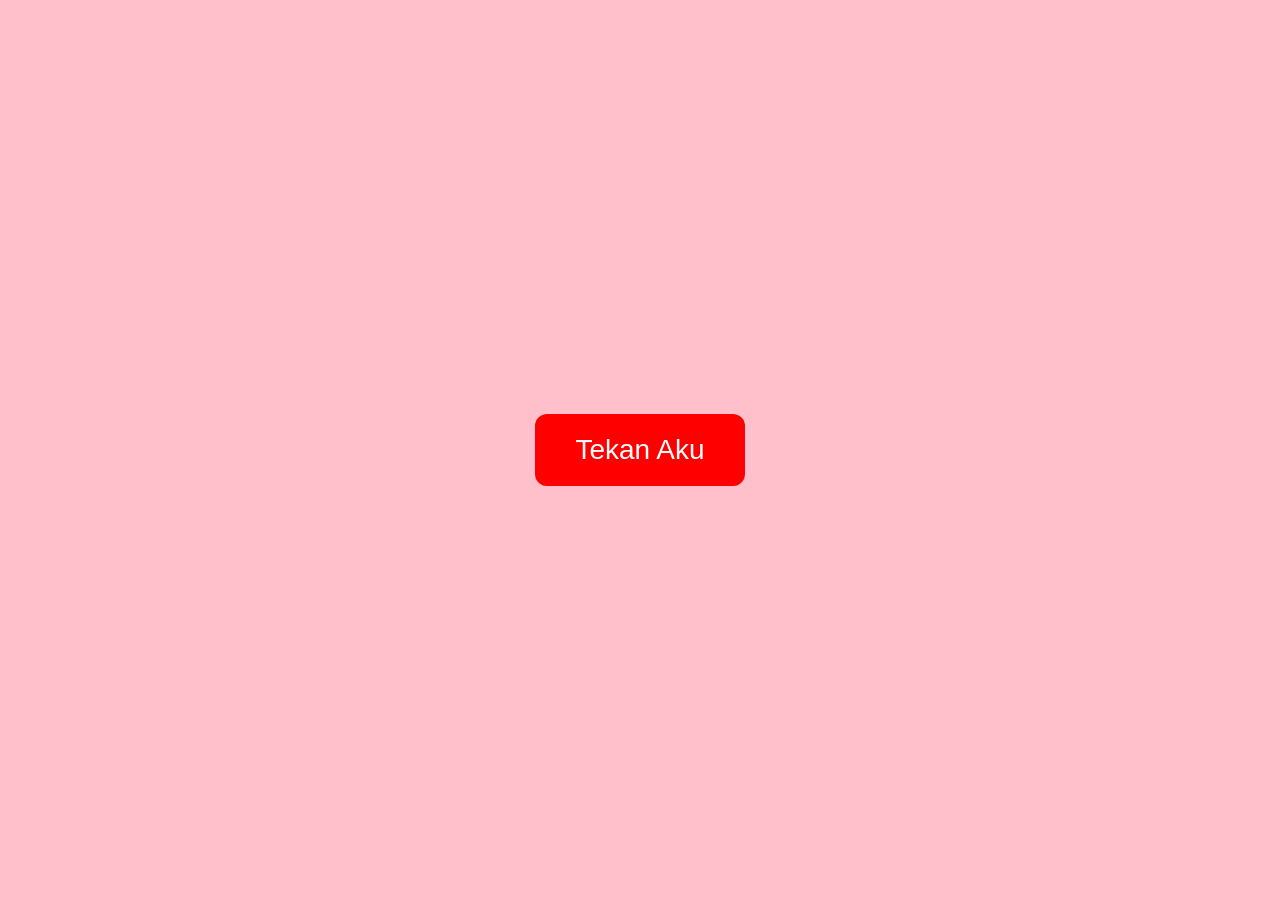
<file: index.html>
<!doctype html>
<html lang="id">
  <head>
    <meta charset="UTF-8" />
    <meta name="viewport" content="width=device-width, initial-scale=1.0" />
    <title>Secret</title>

    <style>
      body {
        height: 100vh;
        display: flex;
        justify-content: center;
        align-items: center;
        background: pink;
        font-family: Arial, sans-serif;
        margin: 0;
      }

      button {
        font-size: clamp(18px, 5vw, 28px);
        padding: clamp(12px, 4vw, 20px) clamp(20px, 6vw, 40px);
        border: none;
        border-radius: 12px;
        cursor: pointer;
        background: red;
        color: white;
        transition: 0.3s;
      }

      button:hover {
        background: darkred;
        transform: scale(1.05);
      }
    </style>
  </head>
  <body>
    <button onclick="surprise()">Tekan Aku</button>

    <script>
      function surprise() {
        const pages = ["bloom.html"];
        const randomPage = pages[Math.floor(Math.random() * pages.length)];
        window.location.href = randomPage;
      }
    </script>
  </body>
</html>
</file>
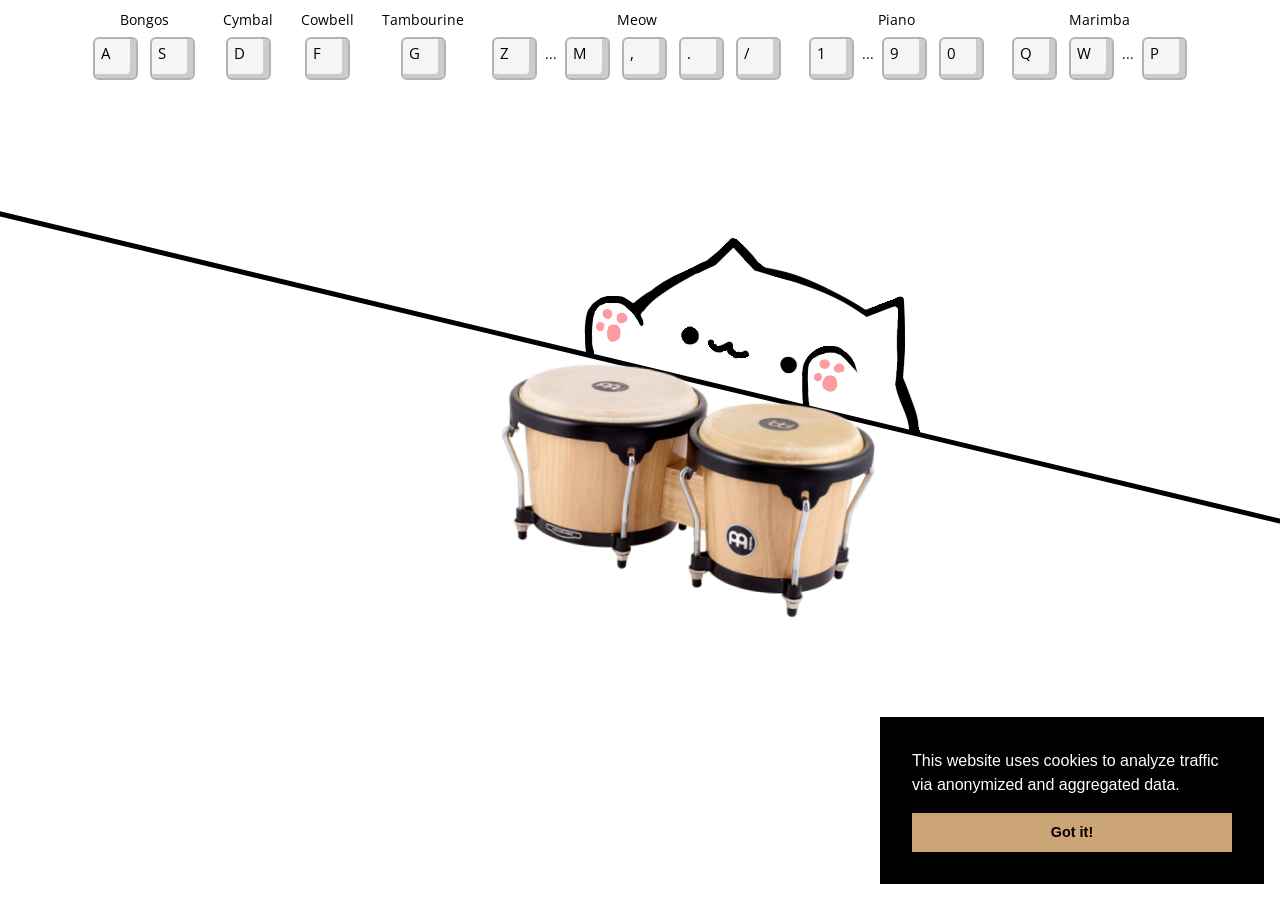
<file: bongo/index.html>
<!doctype html>
<html lang="en">
  <head>
    <meta charset="UTF-8" />
    <title>Bongo Cat</title>
    <link
      rel="apple-touch-icon"
      sizes="180x180"
      href="./meta/apple-touch-icon.png"
    />
    <link
      rel="icon"
      type="image/png"
      sizes="32x32"
      href="./meta/favicon-32x32.png"
    />
    <link
      rel="icon"
      type="image/png"
      sizes="16x16"
      href="./meta/favicon-16x16.png"
    />
    <link rel="mask-icon" href="./meta/safari-pinned-tab.svg" color="#581845" />
    <link rel="shortcut icon" href="./meta/favicon.ico" />
    <meta name="msapplication-TileColor" content="#ffc40d" />
    <meta name="msapplication-config" content="./meta/browserconfig.xml" />
    <meta name="theme-color" content="#ffffff" />
    <meta name="description" content="Hit the bongos like Bongo Cat!" />
    <meta name="twitter:card" content="summary" />
    <meta name="twitter:url" content="https://bongo.cat" />
    <meta name="twitter:title" content="Bongo Cat" />
    <meta name="twitter:description" content="Hit the bongos like Bongo Cat!" />
    <meta name="twitter:image" content="./images/thumbnail.png" />
    <meta name="twitter:image:alt" content="A cat hitting bongos" />
    <meta name="twitter:creator" content="Externalizable" />
    <meta property="og:title" content="Bongo Cat" />
    <meta property="og:type" content="website" />
    <meta property="og:image" content="./images/thumbnail.png" />
    <meta property="og:url" content="https://bongo.cat" />
    <meta
      name="viewport"
      content="width=device-width, user-scalable=no, initial-scale=1.0, maximum-scale=1.0, minimum-scale=1.0"
    />
    <link href="./fonts/Open_Sans.css" rel="stylesheet" />
    <link href="./style/style.css" rel="stylesheet" />
    <script src="./js/jquery.min.js"></script>
    <script src="./js/lowLag.js"></script>
    <script src="./js/sm2/js/soundmanager2-nodebug-jsmin.js"></script>
    <script src="./js/core.js"></script>
    <link
      rel="stylesheet"
      type="text/css"
      href="./style/cookieconsent.min.css"
    />
    <script src="./js/cookieconsent.min.js"></script>
    <script>
      window.addEventListener("load", function () {
        window.cookieconsent.initialise({
          palette: {
            popup: {
              background: "#000",
            },
            button: {
              background: "#cba477",
            },
          },
          showLink: false,
          content: {
            message: i18n_map["cookies"][preferredLang()],
          },
          position: "bottom-right",
        });
      });
    </script>
  </head>

  <body>
    <header>
      <div id="keys">
        <div>
          <span i18n="Bongos">Bongos</span>
          <span class="key">A</span>
          <span class="key">S</span>
        </div>
        <div>
          <span i18n="Cymbal">Cymbal</span>
          <span class="key">D</span>
        </div>
        <div>
          <span i18n="Cowbell">Cowbell</span>
          <span class="key">F</span>
        </div>
        <div>
          <span i18n="Tambourine">Tambourine</span>
          <span class="key">G</span>
        </div>
        <div>
          <span i18n="Meow">Meow</span>
          <span class="key">Z</span> ...
          <span class="key">M</span>
          <span class="key">,</span>
          <span class="key">.</span>
          <span class="key">/</span>
        </div>
        <div>
          <span i18n="Piano">Piano</span>
          <span class="key">1</span> ...
          <span class="key">9</span>
          <span class="key">0</span>
        </div>
        <div>
          <span i18n="Marimba">Marimba</span>
          <span class="key">Q</span>
          <span class="key">W</span> ...
          <span class="key">P</span>
        </div>
      </div>
    </header>
    <div id="container">
      <hr />
      <div class="cat">
        <div id="head"></div>
        <div id="mouth"></div>
        <div id="paw-left"></div>
        <div id="paw-right"></div>
      </div>
      <div class="instruments">
        <div id="bongo"></div>
        <div id="keyboard"></div>
        <div id="cymbal"></div>
        <div id="marimba"></div>
        <div id="tambourine"></div>
        <div id="cowbell"></div>
      </div>
    </div>
    <div id="touch">
      <div id="layers">
        <select id="select-instrument">
          <option value="layer-bongo" i18n="Bongos" selected>Bongos</option>
          <option value="layer-keyboard" i18n="Keyboard">Keyboard</option>
          <option value="layer-meow" i18n="Meow">Meow</option>
          <option value="layer-cymbal" i18n="Cymbal">Cymbal</option>
          <option value="layer-marimba" i18n="Marimba">Marimba</option>
          <option value="layer-tambourine" i18n="Tambourine">Tambourine</option>
          <option value="layer-cowbell" i18n="Cowbell">Cowbell</option>
        </select>
      </div>
      <div id="taps">
        <div class="tap" id="tap-left"><span i18n="LEFT">LEFT</span></div>
        <div class="tap" id="tap-right"><span i18n="RIGHT">RIGHT</span></div>
        <div id="tap-keys">
          <div>
            <div class="tap" id="tap-1"><span>1</span></div>
            <div class="tap" id="tap-2"><span>2</span></div>
            <div class="tap" id="tap-3"><span>3</span></div>
            <div class="tap" id="tap-4"><span>4</span></div>
            <div class="tap" id="tap-5"><span>5</span></div>
          </div>
          <div>
            <div class="tap" id="tap-6"><span>6</span></div>
            <div class="tap" id="tap-7"><span>7</span></div>
            <div class="tap" id="tap-8"><span>8</span></div>
            <div class="tap" id="tap-9"><span>9</span></div>
            <div class="tap" id="tap-0"><span>0</span></div>
          </div>
        </div>
      </div>
    </div>
  </body>
</html>
</file>
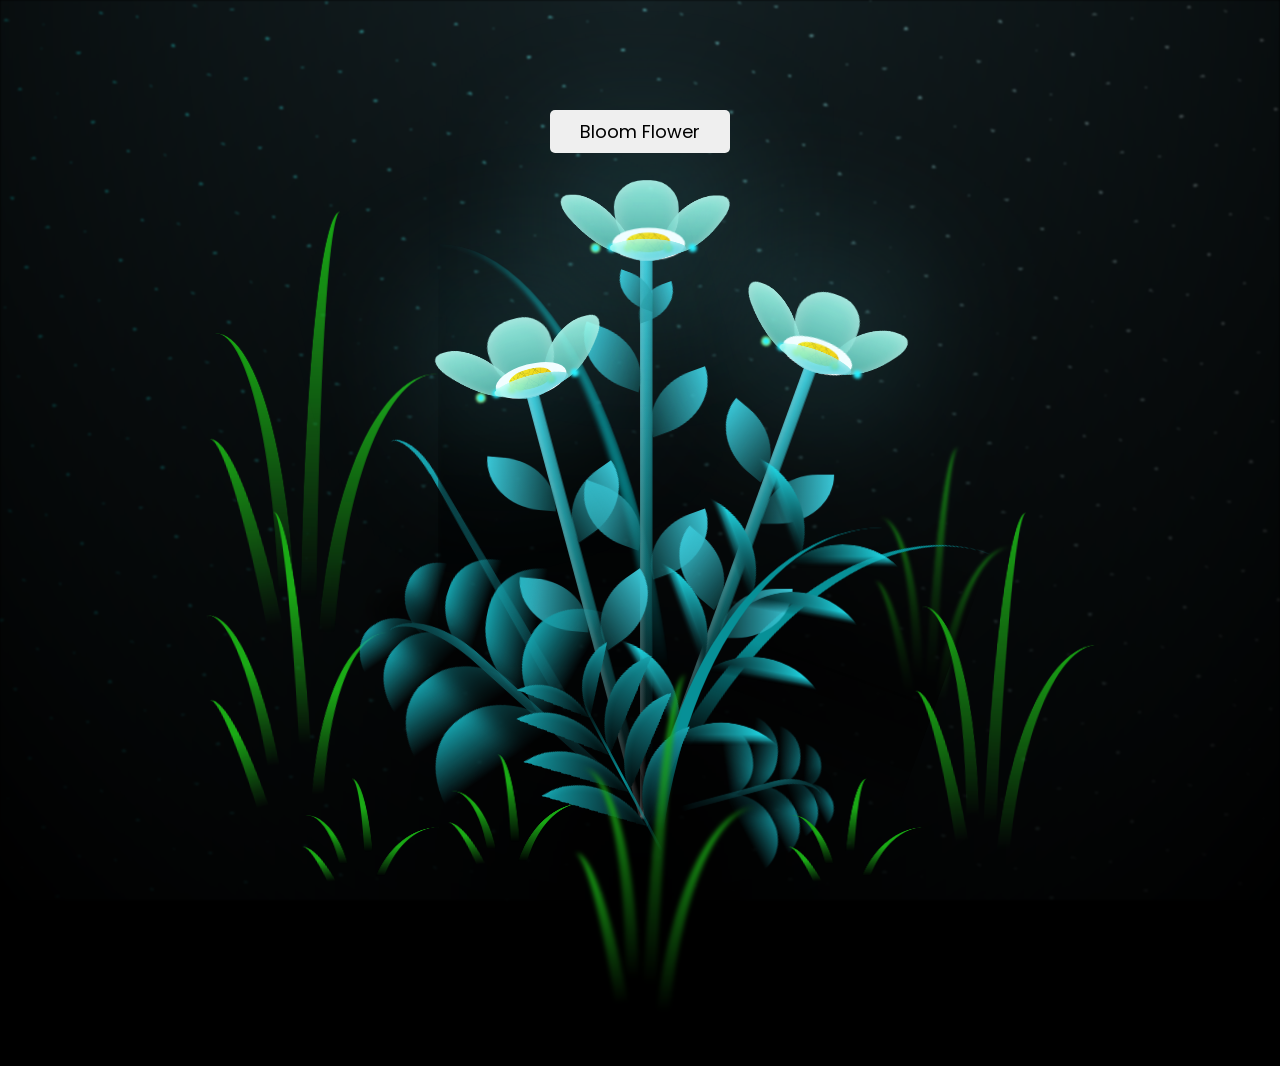
<file: bloom.html>
<!doctype html>
<html lang="en">
  <head>
    <meta charset="UTF-8" />
    <meta name="viewport" content="width=device-width, initial-scale=1.0" />
    <title>Animated Blooming Flower</title>

    <style>
      @import url("https://fonts.googleapis.com/css2?family=Poppins:wght@500&display=swap");

      *,
      *::after,
      *::before {
        padding: 0;
        margin: 0;
        box-sizing: border-box;
      }

      :root {
        --dark-color: #000;
      }

      body {
        display: flex;
        align-items: flex-end;
        justify-content: center;
        min-height: 100vh;
        background-color: var(--dark-color);
        overflow: hidden;
        perspective: 1000px;
      }

      .title {
        position: absolute;
        top: 30px;
        font-size: 45px;
        color: white;
        z-index: 999;
        font-family: "Poppins", sans-serif;
      }

      .reloadBtn {
        position: absolute;
        top: 110px;
        z-index: 999;
        padding: 8px 30px;
        font-size: 18px;
        font-family: "Poppins", sans-serif;
        border-radius: 5px;
        border: none;
        cursor: pointer;
      }

      .reloadBtn:hover {
        background-color: #eaeaea;
      }

      .night {
        position: fixed;
        left: 50%;
        top: 0;
        transform: translateX(-50%);
        width: 100%;
        height: 100%;
        filter: blur(0.1vmin);
        background-image:
          radial-gradient(ellipse at top, transparent 0%, var(--dark-color)),
          radial-gradient(
            ellipse at bottom,
            var(--dark-color),
            rgba(145, 233, 255, 0.2)
          ),
          repeating-linear-gradient(
            220deg,
            black 0px,
            black 19px,
            transparent 19px,
            transparent 22px
          ),
          repeating-linear-gradient(
            189deg,
            black 0px,
            black 19px,
            transparent 19px,
            transparent 22px
          ),
          repeating-linear-gradient(
            148deg,
            black 0px,
            black 19px,
            transparent 19px,
            transparent 22px
          ),
          linear-gradient(90deg, #00fffa, #f0f0f0);
      }

      .flowers {
        position: relative;
        transform: scale(0.9);
      }

      .flower {
        position: absolute;
        bottom: 10vmin;
        transform-origin: bottom center;
        z-index: 10;
        --fl-speed: 0.8s;
      }
      .flower--1 {
        animation: moving-flower-1 4s linear infinite;
      }
      .flower--1 .flower__line {
        height: 70vmin;
        animation-delay: 0.3s;
      }
      .flower--1 .flower__line__leaf--1 {
        animation: blooming-leaf-right var(--fl-speed) 1.6s backwards;
      }
      .flower--1 .flower__line__leaf--2 {
        animation: blooming-leaf-right var(--fl-speed) 1.4s backwards;
      }
      .flower--1 .flower__line__leaf--3 {
        animation: blooming-leaf-left var(--fl-speed) 1.2s backwards;
      }
      .flower--1 .flower__line__leaf--4 {
        animation: blooming-leaf-left var(--fl-speed) 1s backwards;
      }
      .flower--1 .flower__line__leaf--5 {
        animation: blooming-leaf-right var(--fl-speed) 1.8s backwards;
      }
      .flower--1 .flower__line__leaf--6 {
        animation: blooming-leaf-left var(--fl-speed) 2s backwards;
      }
      .flower--2 {
        left: 50%;
        transform: rotate(20deg);
        animation: moving-flower-2 4s linear infinite;
      }
      .flower--2 .flower__line {
        height: 60vmin;
        animation-delay: 0.6s;
      }
      .flower--2 .flower__line__leaf--1 {
        animation: blooming-leaf-right var(--fl-speed) 1.9s backwards;
      }
      .flower--2 .flower__line__leaf--2 {
        animation: blooming-leaf-right var(--fl-speed) 1.7s backwards;
      }
      .flower--2 .flower__line__leaf--3 {
        animation: blooming-leaf-left var(--fl-speed) 1.5s backwards;
      }
      .flower--2 .flower__line__leaf--4 {
        animation: blooming-leaf-left var(--fl-speed) 1.3s backwards;
      }
      .flower--3 {
        left: 50%;
        transform: rotate(-15deg);
        animation: moving-flower-3 4s linear infinite;
      }
      .flower--3 .flower__line {
        animation-delay: 0.9s;
      }
      .flower--3 .flower__line__leaf--1 {
        animation: blooming-leaf-right var(--fl-speed) 2.5s backwards;
      }
      .flower--3 .flower__line__leaf--2 {
        animation: blooming-leaf-right var(--fl-speed) 2.3s backwards;
      }
      .flower--3 .flower__line__leaf--3 {
        animation: blooming-leaf-left var(--fl-speed) 2.1s backwards;
      }
      .flower--3 .flower__line__leaf--4 {
        animation: blooming-leaf-left var(--fl-speed) 1.9s backwards;
      }
      .flower__leafs {
        position: relative;
        animation: blooming-flower 2s backwards;
      }
      .flower__leafs--1 {
        animation-delay: 1.1s;
      }
      .flower__leafs--2 {
        animation-delay: 1.4s;
      }
      .flower__leafs--3 {
        animation-delay: 1.7s;
      }
      .flower__leafs::after {
        content: "";
        position: absolute;
        left: 0;
        top: 0;
        transform: translate(-50%, -100%);
        width: 8vmin;
        height: 8vmin;
        background-color: #6bf0ff;
        filter: blur(10vmin);
      }
      .flower__leaf {
        position: absolute;
        bottom: 0;
        left: 50%;
        width: 8vmin;
        height: 11vmin;
        border-radius: 51% 49% 47% 53%/44% 45% 55% 69%;
        background-color: #a7ffee;
        background-image: linear-gradient(to top, #54b8aa, #a7ffee);
        transform-origin: bottom center;
        opacity: 0.9;
        box-shadow: inset 0 0 2vmin rgba(255, 255, 255, 0.5);
      }
      .flower__leaf--1 {
        transform: translate(-10%, 1%) rotateY(40deg) rotateX(-50deg);
      }
      .flower__leaf--2 {
        transform: translate(-50%, -4%) rotateX(40deg);
      }
      .flower__leaf--3 {
        transform: translate(-90%, 0%) rotateY(45deg) rotateX(50deg);
      }
      .flower__leaf--4 {
        width: 8vmin;
        height: 8vmin;
        transform-origin: bottom left;
        border-radius: 4vmin 10vmin 4vmin 4vmin;
        transform: translate(0%, 18%) rotateX(70deg) rotate(-43deg);
        background-image: linear-gradient(to top, #39c6d6, #a7ffee);
        z-index: 1;
        opacity: 0.8;
      }
      .flower__white-circle {
        position: absolute;
        left: -3.5vmin;
        top: -3vmin;
        width: 9vmin;
        height: 4vmin;
        border-radius: 50%;
        background-color: #fff;
      }
      .flower__white-circle::after {
        content: "";
        position: absolute;
        left: 50%;
        top: 45%;
        transform: translate(-50%, -50%);
        width: 60%;
        height: 60%;
        border-radius: inherit;
        background-image:
          repeating-linear-gradient(
            135deg,
            rgba(0, 0, 0, 0.03) 0px,
            rgba(0, 0, 0, 0.03) 1px,
            transparent 1px,
            transparent 12px
          ),
          repeating-linear-gradient(
            45deg,
            rgba(0, 0, 0, 0.03) 0px,
            rgba(0, 0, 0, 0.03) 1px,
            transparent 1px,
            transparent 12px
          ),
          repeating-linear-gradient(
            67.5deg,
            rgba(0, 0, 0, 0.03) 0px,
            rgba(0, 0, 0, 0.03) 1px,
            transparent 1px,
            transparent 12px
          ),
          repeating-linear-gradient(
            135deg,
            rgba(0, 0, 0, 0.03) 0px,
            rgba(0, 0, 0, 0.03) 1px,
            transparent 1px,
            transparent 12px
          ),
          repeating-linear-gradient(
            45deg,
            rgba(0, 0, 0, 0.03) 0px,
            rgba(0, 0, 0, 0.03) 1px,
            transparent 1px,
            transparent 12px
          ),
          repeating-linear-gradient(
            112.5deg,
            rgba(0, 0, 0, 0.03) 0px,
            rgba(0, 0, 0, 0.03) 1px,
            transparent 1px,
            transparent 12px
          ),
          repeating-linear-gradient(
            112.5deg,
            rgba(0, 0, 0, 0.03) 0px,
            rgba(0, 0, 0, 0.03) 1px,
            transparent 1px,
            transparent 12px
          ),
          repeating-linear-gradient(
            45deg,
            rgba(0, 0, 0, 0.03) 0px,
            rgba(0, 0, 0, 0.03) 1px,
            transparent 1px,
            transparent 12px
          ),
          repeating-linear-gradient(
            22.5deg,
            rgba(0, 0, 0, 0.03) 0px,
            rgba(0, 0, 0, 0.03) 1px,
            transparent 1px,
            transparent 12px
          ),
          repeating-linear-gradient(
            45deg,
            rgba(0, 0, 0, 0.03) 0px,
            rgba(0, 0, 0, 0.03) 1px,
            transparent 1px,
            transparent 12px
          ),
          repeating-linear-gradient(
            22.5deg,
            rgba(0, 0, 0, 0.03) 0px,
            rgba(0, 0, 0, 0.03) 1px,
            transparent 1px,
            transparent 12px
          ),
          repeating-linear-gradient(
            135deg,
            rgba(0, 0, 0, 0.03) 0px,
            rgba(0, 0, 0, 0.03) 1px,
            transparent 1px,
            transparent 12px
          ),
          repeating-linear-gradient(
            157.5deg,
            rgba(0, 0, 0, 0.03) 0px,
            rgba(0, 0, 0, 0.03) 1px,
            transparent 1px,
            transparent 12px
          ),
          repeating-linear-gradient(
            67.5deg,
            rgba(0, 0, 0, 0.03) 0px,
            rgba(0, 0, 0, 0.03) 1px,
            transparent 1px,
            transparent 12px
          ),
          repeating-linear-gradient(
            67.5deg,
            rgba(0, 0, 0, 0.03) 0px,
            rgba(0, 0, 0, 0.03) 1px,
            transparent 1px,
            transparent 12px
          ),
          linear-gradient(90deg, #ffeb12, #ffce00);
      }
      .flower__line {
        height: 55vmin;
        width: 1.5vmin;
        background-image:
          linear-gradient(
            to left,
            rgba(0, 0, 0, 0.2),
            transparent,
            rgba(255, 255, 255, 0.2)
          ),
          linear-gradient(to top, transparent 10%, #14757a, #39c6d6);
        box-shadow: inset 0 0 2px rgba(0, 0, 0, 0.5);
        animation: grow-flower-tree 4s backwards;
      }
      .flower__line__leaf {
        --w: 7vmin;
        --h: calc(var(--w) + 2vmin);
        position: absolute;
        top: 20%;
        left: 90%;
        width: var(--w);
        height: var(--h);
        border-top-right-radius: var(--h);
        border-bottom-left-radius: var(--h);
        background-image: linear-gradient(
          to top,
          rgba(20, 117, 122, 0.4),
          #39c6d6
        );
      }
      .flower__line__leaf--1 {
        transform: rotate(70deg) rotateY(30deg);
      }
      .flower__line__leaf--2 {
        top: 45%;
        transform: rotate(70deg) rotateY(30deg);
      }
      .flower__line__leaf--3,
      .flower__line__leaf--4,
      .flower__line__leaf--6 {
        border-top-right-radius: 0;
        border-bottom-left-radius: 0;
        border-top-left-radius: var(--h);
        border-bottom-right-radius: var(--h);
        left: -460%;
        top: 12%;
        transform: rotate(-70deg) rotateY(30deg);
      }
      .flower__line__leaf--4 {
        top: 40%;
      }
      .flower__line__leaf--5 {
        top: 0;
        transform-origin: left;
        transform: rotate(70deg) rotateY(30deg) scale(0.6);
      }
      .flower__line__leaf--6 {
        top: -2%;
        left: -450%;
        transform-origin: right;
        transform: rotate(-70deg) rotateY(30deg) scale(0.6);
      }
      .flower__light {
        position: absolute;
        bottom: 0vmin;
        width: 1vmin;
        height: 1vmin;
        background-color: #fffb00;
        border-radius: 50%;
        filter: blur(0.2vmin);
        animation: light-ans 4s linear infinite backwards;
      }
      .flower__light:nth-child(odd) {
        background-color: #23f0ff;
      }
      .flower__light--1 {
        left: -2vmin;
        animation-delay: 1s;
      }
      .flower__light--2 {
        left: 3vmin;
        animation-delay: 0.5s;
      }
      .flower__light--3 {
        left: -6vmin;
        animation-delay: 0.3s;
      }
      .flower__light--4 {
        left: 6vmin;
        animation-delay: 0.9s;
      }
      .flower__light--5 {
        left: -1vmin;
        animation-delay: 1.5s;
      }
      .flower__light--6 {
        left: -4vmin;
        animation-delay: 3s;
      }
      .flower__light--7 {
        left: 3vmin;
        animation-delay: 2s;
      }
      .flower__light--8 {
        left: -6vmin;
        animation-delay: 3.5s;
      }
      .flower__grass {
        --c: #159faa;
        --line-w: 1.5vmin;
        position: absolute;
        bottom: 12vmin;
        left: -7vmin;
        display: flex;
        flex-direction: column;
        align-items: flex-end;
        z-index: 20;
        transform-origin: bottom center;
        transform: rotate(-48deg) rotateY(40deg);
      }
      .flower__grass--1 {
        animation: moving-grass 2s linear infinite;
      }
      .flower__grass--2 {
        left: 2vmin;
        bottom: 10vmin;
        transform: scale(0.5) rotate(75deg) rotateX(10deg) rotateY(-200deg);
        opacity: 0.8;
        z-index: 0;
        animation: moving-grass--2 1.5s linear infinite;
      }
      .flower__grass--top {
        width: 7vmin;
        height: 10vmin;
        border-top-right-radius: 100%;
        border-right: var(--line-w) solid var(--c);
        transform-origin: bottom center;
        transform: rotate(-2deg);
      }
      .flower__grass--bottom {
        margin-top: -2px;
        width: var(--line-w);
        height: 25vmin;
        background-image: linear-gradient(to top, transparent, var(--c));
      }
      .flower__grass__leaf {
        --size: 10vmin;
        position: absolute;
        width: calc(var(--size) * 2.1);
        height: var(--size);
        border-top-left-radius: var(--size);
        border-top-right-radius: var(--size);
        background-image: linear-gradient(
          to top,
          transparent,
          transparent 30%,
          var(--c)
        );
        z-index: 100;
      }
      .flower__grass__leaf--1 {
        top: -6%;
        left: 30%;
        --size: 6vmin;
        transform: rotate(-20deg);
        animation: growing-grass-ans--1 2s 2.6s backwards;
      }
      @keyframes growing-grass-ans--1 {
        0% {
          transform-origin: bottom left;
          transform: rotate(-20deg) scale(0);
        }
      }
      .flower__grass__leaf--2 {
        top: -5%;
        left: -110%;
        --size: 6vmin;
        transform: rotate(10deg);
        animation: growing-grass-ans--2 2s 2.4s linear backwards;
      }
      @keyframes growing-grass-ans--2 {
        0% {
          transform-origin: bottom right;
          transform: rotate(10deg) scale(0);
        }
      }
      .flower__grass__leaf--3 {
        top: 5%;
        left: 60%;
        --size: 8vmin;
        transform: rotate(-18deg) rotateX(-20deg);
        animation: growing-grass-ans--3 2s 2.2s linear backwards;
      }
      @keyframes growing-grass-ans--3 {
        0% {
          transform-origin: bottom left;
          transform: rotate(-18deg) rotateX(-20deg) scale(0);
        }
      }
      .flower__grass__leaf--4 {
        top: 6%;
        left: -135%;
        --size: 8vmin;
        transform: rotate(2deg);
        animation: growing-grass-ans--4 2s 2s linear backwards;
      }
      @keyframes growing-grass-ans--4 {
        0% {
          transform-origin: bottom right;
          transform: rotate(2deg) scale(0);
        }
      }
      .flower__grass__leaf--5 {
        top: 20%;
        left: 60%;
        --size: 10vmin;
        transform: rotate(-24deg) rotateX(-20deg);
        animation: growing-grass-ans--5 2s 1.8s linear backwards;
      }
      @keyframes growing-grass-ans--5 {
        0% {
          transform-origin: bottom left;
          transform: rotate(-24deg) rotateX(-20deg) scale(0);
        }
      }
      .flower__grass__leaf--6 {
        top: 22%;
        left: -180%;
        --size: 10vmin;
        transform: rotate(10deg);
        animation: growing-grass-ans--6 2s 1.6s linear backwards;
      }
      @keyframes growing-grass-ans--6 {
        0% {
          transform-origin: bottom right;
          transform: rotate(10deg) scale(0);
        }
      }
      .flower__grass__leaf--7 {
        top: 39%;
        left: 70%;
        --size: 10vmin;
        transform: rotate(-10deg);
        animation: growing-grass-ans--7 2s 1.4s linear backwards;
      }
      @keyframes growing-grass-ans--7 {
        0% {
          transform-origin: bottom left;
          transform: rotate(-10deg) scale(0);
        }
      }
      .flower__grass__leaf--8 {
        top: 40%;
        left: -215%;
        --size: 11vmin;
        transform: rotate(10deg);
        animation: growing-grass-ans--8 2s 1.2s linear backwards;
      }
      @keyframes growing-grass-ans--8 {
        0% {
          transform-origin: bottom right;
          transform: rotate(10deg) scale(0);
        }
      }
      .flower__grass__overlay {
        position: absolute;
        top: -10%;
        right: 0%;
        width: 100%;
        height: 100%;
        background-color: rgba(0, 0, 0, 0.6);
        filter: blur(1.5vmin);
        z-index: 100;
      }
      .flower__g-long {
        --w: 2vmin;
        --h: 6vmin;
        --c: #159faa;
        position: absolute;
        bottom: 10vmin;
        left: -3vmin;
        transform-origin: bottom center;
        transform: rotate(-30deg) rotateY(-20deg);
        display: flex;
        flex-direction: column;
        align-items: flex-end;
        animation: flower-g-long-ans 3s linear infinite;
      }
      @keyframes flower-g-long-ans {
        0%,
        100% {
          transform: rotate(-30deg) rotateY(-20deg);
        }
        50% {
          transform: rotate(-32deg) rotateY(-20deg);
        }
      }
      .flower__g-long__top {
        top: calc(var(--h) * -1);
        width: calc(var(--w) + 1vmin);
        height: var(--h);
        border-top-right-radius: 100%;
        border-right: 0.7vmin solid var(--c);
        transform: translate(-0.7vmin, 1vmin);
      }
      .flower__g-long__bottom {
        width: var(--w);
        height: 50vmin;
        transform-origin: bottom center;
        background-image: linear-gradient(to top, transparent 30%, var(--c));
        box-shadow: inset 0 0 2px rgba(0, 0, 0, 0.5);
        clip-path: polygon(35% 0, 65% 1%, 100% 100%, 0% 100%);
      }
      .flower__g-right {
        position: absolute;
        bottom: 6vmin;
        left: -2vmin;
        transform-origin: bottom left;
        transform: rotate(20deg);
      }
      .flower__g-right .leaf {
        width: 30vmin;
        height: 50vmin;
        border-top-left-radius: 100%;
        border-left: 2vmin solid #079097;
        background-image: linear-gradient(
          to bottom,
          transparent,
          var(--dark-color) 60%
        );
        -webkit-mask-image: linear-gradient(
          to top,
          transparent 30%,
          #079097 60%
        );
      }
      .flower__g-right--1 {
        animation: flower-g-right-ans 2.5s linear infinite;
      }
      .flower__g-right--2 {
        left: 5vmin;
        transform: rotateY(-180deg);
        animation: flower-g-right-ans--2 3s linear infinite;
      }
      .flower__g-right--2 .leaf {
        height: 75vmin;
        filter: blur(0.3vmin);
        opacity: 0.8;
      }
      @keyframes flower-g-right-ans {
        0%,
        100% {
          transform: rotate(20deg);
        }
        50% {
          transform: rotate(24deg) rotateX(-20deg);
        }
      }
      @keyframes flower-g-right-ans--2 {
        0%,
        100% {
          transform: rotateY(-180deg) rotate(0deg) rotateX(-20deg);
        }
        50% {
          transform: rotateY(-180deg) rotate(6deg) rotateX(-20deg);
        }
      }
      .flower__g-front {
        position: absolute;
        bottom: 6vmin;
        left: 2.5vmin;
        z-index: 100;
        transform-origin: bottom center;
        transform: rotate(-28deg) rotateY(30deg) scale(1.04);
        animation: flower__g-front-ans 2s linear infinite;
      }
      @keyframes flower__g-front-ans {
        0%,
        100% {
          transform: rotate(-28deg) rotateY(30deg) scale(1.04);
        }
        50% {
          transform: rotate(-35deg) rotateY(40deg) scale(1.04);
        }
      }
      .flower__g-front__line {
        width: 0.3vmin;
        height: 20vmin;
        background-image: linear-gradient(
          to top,
          transparent,
          #079097,
          transparent 100%
        );
        position: relative;
      }
      .flower__g-front__leaf-wrapper {
        position: absolute;
        top: 0;
        left: 0;
        transform-origin: bottom left;
        transform: rotate(10deg);
      }
      .flower__g-front__leaf-wrapper:nth-child(even) {
        left: 0vmin;
        transform: rotateY(-180deg) rotate(5deg);
        animation: flower__g-front__leaf-left-ans 1s ease-in backwards;
      }
      .flower__g-front__leaf-wrapper:nth-child(odd) {
        animation: flower__g-front__leaf-ans 1s ease-in backwards;
      }
      .flower__g-front__leaf-wrapper--1 {
        top: -8vmin;
        transform: scale(0.7);
        animation: flower__g-front__leaf-ans 1s 5.5s ease-in backwards !important;
      }
      .flower__g-front__leaf-wrapper--2 {
        top: -8vmin;
        transform: rotateY(-180deg) scale(0.7) !important;
        animation: flower__g-front__leaf-left-ans-2 1s 4.6s ease-in backwards !important;
      }
      .flower__g-front__leaf-wrapper--3 {
        top: -3vmin;
        animation: flower__g-front__leaf-ans 1s 4.6s ease-in backwards;
      }
      .flower__g-front__leaf-wrapper--4 {
        top: -3vmin;
        transform: rotateY(-180deg) scale(0.9) !important;
        animation: flower__g-front__leaf-left-ans-2 1s 4.6s ease-in backwards !important;
      }
      @keyframes flower__g-front__leaf-left-ans-2 {
        0% {
          transform: rotateY(-180deg) scale(0);
        }
      }
      .flower__g-front__leaf-wrapper--5,
      .flower__g-front__leaf-wrapper--6 {
        top: 2vmin;
      }
      .flower__g-front__leaf-wrapper--7,
      .flower__g-front__leaf-wrapper--8 {
        top: 6.5vmin;
      }
      .flower__g-front__leaf-wrapper--2 {
        animation-delay: 5.2s !important;
      }
      .flower__g-front__leaf-wrapper--3 {
        animation-delay: 4.9s !important;
      }
      .flower__g-front__leaf-wrapper--5 {
        animation-delay: 4.3s !important;
      }
      .flower__g-front__leaf-wrapper--6 {
        animation-delay: 4.1s !important;
      }
      .flower__g-front__leaf-wrapper--7 {
        animation-delay: 3.8s !important;
      }
      .flower__g-front__leaf-wrapper--8 {
        animation-delay: 3.5s !important;
      }
      @keyframes flower__g-front__leaf-ans {
        0% {
          transform: rotate(10deg) scale(0);
        }
      }
      @keyframes flower__g-front__leaf-left-ans {
        0% {
          transform: rotateY(-180deg) rotate(5deg) scale(0);
        }
      }
      .flower__g-front__leaf {
        width: 10vmin;
        height: 10vmin;
        border-radius: 100% 0% 0% 100%/100% 100% 0% 0%;
        box-shadow: inset 0 2px 1vmin rgba(44, 238, 252, 0.2);
        background-image:
          linear-gradient(to bottom left, transparent, var(--dark-color)),
          linear-gradient(
            to bottom right,
            #159faa 50%,
            transparent 50%,
            transparent
          );
        -webkit-mask-image: linear-gradient(
          to bottom right,
          #159faa 50%,
          transparent 50%,
          transparent
        );
        mask-image: linear-gradient(
          to bottom right,
          #159faa 50%,
          transparent 50%,
          transparent
        );
      }
      .flower__g-fr {
        position: absolute;
        bottom: -4vmin;
        left: vmin;
        transform-origin: bottom left;
        z-index: 10;
        animation: flower__g-fr-ans 2s linear infinite;
      }
      @keyframes flower__g-fr-ans {
        0%,
        100% {
          transform: rotate(2deg);
        }
        50% {
          transform: rotate(4deg);
        }
      }
      .flower__g-fr .leaf {
        width: 30vmin;
        height: 50vmin;
        border-top-left-radius: 100%;
        border-left: 2vmin solid #079097;
        -webkit-mask-image: linear-gradient(
          to top,
          transparent 25%,
          #079097 50%
        );
        position: relative;
        z-index: 1;
      }
      .flower__g-fr__leaf {
        position: absolute;
        top: 0;
        left: 0;
        width: 10vmin;
        height: 10vmin;
        border-radius: 100% 0% 0% 100%/100% 100% 0% 0%;
        box-shadow: inset 0 2px 1vmin rgba(44, 238, 252, 0.2);
        background-image:
          linear-gradient(to bottom left, transparent, var(--dark-color) 98%),
          linear-gradient(
            to bottom right,
            #23f0ff 45%,
            transparent 50%,
            transparent
          );
        -webkit-mask-image: linear-gradient(
          135deg,
          #159faa 40%,
          transparent 50%,
          transparent
        );
      }
      .flower__g-fr__leaf--1 {
        left: 20vmin;
        transform: rotate(45deg);
        animation: flower__g-fr-leaft-ans-1 0.5s 5.2s linear backwards;
      }
      @keyframes flower__g-fr-leaft-ans-1 {
        0% {
          transform-origin: left;
          transform: rotate(45deg) scale(0);
        }
      }
      .flower__g-fr__leaf--2 {
        left: 12vmin;
        top: -7vmin;
        transform: rotate(25deg) rotateY(-180deg);
        animation: flower__g-fr-leaft-ans-6 0.5s 5s linear backwards;
      }
      .flower__g-fr__leaf--3 {
        left: 15vmin;
        top: 6vmin;
        transform: rotate(55deg);
        animation: flower__g-fr-leaft-ans-5 0.5s 4.8s linear backwards;
      }
      .flower__g-fr__leaf--4 {
        left: 6vmin;
        top: -2vmin;
        transform: rotate(25deg) rotateY(-180deg);
        animation: flower__g-fr-leaft-ans-6 0.5s 4.6s linear backwards;
      }
      .flower__g-fr__leaf--5 {
        left: 10vmin;
        top: 14vmin;
        transform: rotate(55deg);
        animation: flower__g-fr-leaft-ans-5 0.5s 4.4s linear backwards;
      }
      @keyframes flower__g-fr-leaft-ans-5 {
        0% {
          transform-origin: left;
          transform: rotate(55deg) scale(0);
        }
      }
      .flower__g-fr__leaf--6 {
        left: 0vmin;
        top: 6vmin;
        transform: rotate(25deg) rotateY(-180deg);
        animation: flower__g-fr-leaft-ans-6 0.5s 4.2s linear backwards;
      }
      @keyframes flower__g-fr-leaft-ans-6 {
        0% {
          transform-origin: right;
          transform: rotate(25deg) rotateY(-180deg) scale(0);
        }
      }
      .flower__g-fr__leaf--7 {
        left: 5vmin;
        top: 22vmin;
        transform: rotate(45deg);
        animation: flower__g-fr-leaft-ans-7 0.5s 4s linear backwards;
      }
      @keyframes flower__g-fr-leaft-ans-7 {
        0% {
          transform-origin: left;
          transform: rotate(45deg) scale(0);
        }
      }
      .flower__g-fr__leaf--8 {
        left: -4vmin;
        top: 15vmin;
        transform: rotate(15deg) rotateY(-180deg);
        animation: flower__g-fr-leaft-ans-8 0.5s 3.8s linear backwards;
      }
      @keyframes flower__g-fr-leaft-ans-8 {
        0% {
          transform-origin: right;
          transform: rotate(15deg) rotateY(-180deg) scale(0);
        }
      }

      .long-g {
        position: absolute;
        bottom: 25vmin;
        left: -42vmin;
        transform-origin: bottom left;
      }
      .long-g--1 {
        bottom: 0vmin;
        transform: scale(0.8) rotate(-5deg);
      }
      .long-g--1 .leaf {
        -webkit-mask-image: linear-gradient(
          to top,
          transparent 40%,
          #079097 80%
        ) !important;
      }
      .long-g--1 .leaf--1 {
        --w: 5vmin;
        --h: 60vmin;
        left: -2vmin;
        transform: rotate(3deg) rotateY(-180deg);
      }
      .long-g--2,
      .long-g--3 {
        bottom: -3vmin;
        left: -35vmin;
        transform-origin: center;
        transform: scale(0.6) rotateX(60deg);
      }
      .long-g--2 .leaf,
      .long-g--3 .leaf {
        -webkit-mask-image: linear-gradient(
          to top,
          transparent 50%,
          #079097 80%
        ) !important;
      }
      .long-g--2 .leaf--1,
      .long-g--3 .leaf--1 {
        left: -1vmin;
        transform: rotateY(-180deg);
      }
      .long-g--3 {
        left: -17vmin;
        bottom: 0vmin;
      }
      .long-g--3 .leaf {
        -webkit-mask-image: linear-gradient(
          to top,
          transparent 40%,
          #079097 80%
        ) !important;
      }
      .long-g--4 {
        left: 25vmin;
        bottom: -3vmin;
        transform-origin: center;
        transform: scale(0.6) rotateX(60deg);
      }
      .long-g--4 .leaf {
        -webkit-mask-image: linear-gradient(
          to top,
          transparent 50%,
          #079097 80%
        ) !important;
      }
      .long-g--5 {
        left: 42vmin;
        bottom: 0vmin;
        transform: scale(0.8) rotate(2deg);
      }
      .long-g--6 {
        left: 0vmin;
        bottom: -20vmin;
        z-index: 100;
        filter: blur(0.3vmin);
        transform: scale(0.8) rotate(2deg);
      }
      .long-g--7 {
        left: 35vmin;
        bottom: 20vmin;
        z-index: -1;
        filter: blur(0.3vmin);
        transform: scale(0.6) rotate(2deg);
        opacity: 0.7;
      }
      .long-g .leaf {
        --w: 15vmin;
        --h: 40vmin;
        --c: #1aaa15;
        position: absolute;
        bottom: 0;
        width: var(--w);
        height: var(--h);
        border-top-left-radius: 100%;
        border-left: 2vmin solid var(--c);
        -webkit-mask-image: linear-gradient(
          to top,
          transparent 20%,
          var(--dark-color)
        );
        transform-origin: bottom center;
      }
      .long-g .leaf--0 {
        left: 2vmin;
        animation: leaf-ans-1 4s linear infinite;
      }
      .long-g .leaf--1 {
        --w: 5vmin;
        --h: 60vmin;
        animation: leaf-ans-1 4s linear infinite;
      }
      .long-g .leaf--2 {
        --w: 10vmin;
        --h: 40vmin;
        left: -0.5vmin;
        bottom: 5vmin;
        transform-origin: bottom left;
        transform: rotateY(-180deg);
        animation: leaf-ans-2 3s linear infinite;
      }
      .long-g .leaf--3 {
        --w: 5vmin;
        --h: 30vmin;
        left: -1vmin;
        bottom: 3.2vmin;
        transform-origin: bottom left;
        transform: rotate(-10deg) rotateY(-180deg);
        animation: leaf-ans-3 3s linear infinite;
      }

      @keyframes leaf-ans-1 {
        0%,
        100% {
          transform: rotate(-5deg) scale(1);
        }
        50% {
          transform: rotate(5deg) scale(1.1);
        }
      }
      @keyframes leaf-ans-2 {
        0%,
        100% {
          transform: rotateY(-180deg) rotate(5deg);
        }
        50% {
          transform: rotateY(-180deg) rotate(0deg) scale(1.1);
        }
      }
      @keyframes leaf-ans-3 {
        0%,
        100% {
          transform: rotate(-10deg) rotateY(-180deg);
        }
        50% {
          transform: rotate(-20deg) rotateY(-180deg);
        }
      }
      .grow-ans {
        animation: grow-ans 2s var(--d) backwards;
      }

      @keyframes grow-ans {
        0% {
          transform: scale(0);
          opacity: 0;
        }
      }
      @keyframes light-ans {
        0% {
          opacity: 0;
          transform: translateY(0vmin);
        }
        25% {
          opacity: 1;
          transform: translateY(-5vmin) translateX(-2vmin);
        }
        50% {
          opacity: 1;
          transform: translateY(-15vmin) translateX(2vmin);
          filter: blur(0.2vmin);
        }
        75% {
          transform: translateY(-20vmin) translateX(-2vmin);
          filter: blur(0.2vmin);
        }
        100% {
          transform: translateY(-30vmin);
          opacity: 0;
          filter: blur(1vmin);
        }
      }
      @keyframes moving-flower-1 {
        0%,
        100% {
          transform: rotate(2deg);
        }
        50% {
          transform: rotate(-2deg);
        }
      }
      @keyframes moving-flower-2 {
        0%,
        100% {
          transform: rotate(18deg);
        }
        50% {
          transform: rotate(14deg);
        }
      }
      @keyframes moving-flower-3 {
        0%,
        100% {
          transform: rotate(-18deg);
        }
        50% {
          transform: rotate(-20deg) rotateY(-10deg);
        }
      }
      @keyframes blooming-leaf-right {
        0% {
          transform-origin: left;
          transform: rotate(70deg) rotateY(30deg) scale(0);
        }
      }
      @keyframes blooming-leaf-left {
        0% {
          transform-origin: right;
          transform: rotate(-70deg) rotateY(30deg) scale(0);
        }
      }
      @keyframes grow-flower-tree {
        0% {
          height: 0;
          border-radius: 1vmin;
        }
      }
      @keyframes blooming-flower {
        0% {
          transform: scale(0);
        }
      }
      @keyframes moving-grass {
        0%,
        100% {
          transform: rotate(-48deg) rotateY(40deg);
        }
        50% {
          transform: rotate(-50deg) rotateY(40deg);
        }
      }
      @keyframes moving-grass--2 {
        0%,
        100% {
          transform: scale(0.5) rotate(75deg) rotateX(10deg) rotateY(-200deg);
        }
        50% {
          transform: scale(0.5) rotate(79deg) rotateX(10deg) rotateY(-200deg);
        }
      }
      .growing-grass {
        animation: growing-grass-ans 1s 2s backwards;
      }

      @keyframes growing-grass-ans {
        0% {
          transform: scale(0);
        }
      }
      .not-loaded * {
        animation-play-state: paused !important;
      }
    </style>
  </head>

  <body class="not-loaded">
    <button class="reloadBtn" onclick="bloomFlower()">Bloom Flower</button>
    <div class="night"></div>
    <div class="flowers">
      <div class="flower flower--1">
        <div class="flower__leafs flower__leafs--1">
          <div class="flower__leaf flower__leaf--1"></div>
          <div class="flower__leaf flower__leaf--2"></div>
          <div class="flower__leaf flower__leaf--3"></div>
          <div class="flower__leaf flower__leaf--4"></div>
          <div class="flower__white-circle"></div>

          <div class="flower__light flower__light--1"></div>
          <div class="flower__light flower__light--2"></div>
          <div class="flower__light flower__light--3"></div>
          <div class="flower__light flower__light--4"></div>
          <div class="flower__light flower__light--5"></div>
          <div class="flower__light flower__light--6"></div>
          <div class="flower__light flower__light--7"></div>
          <div class="flower__light flower__light--8"></div>
        </div>
        <div class="flower__line">
          <div class="flower__line__leaf flower__line__leaf--1"></div>
          <div class="flower__line__leaf flower__line__leaf--2"></div>
          <div class="flower__line__leaf flower__line__leaf--3"></div>
          <div class="flower__line__leaf flower__line__leaf--4"></div>
          <div class="flower__line__leaf flower__line__leaf--5"></div>
          <div class="flower__line__leaf flower__line__leaf--6"></div>
        </div>
      </div>

      <div class="flower flower--2">
        <div class="flower__leafs flower__leafs--2">
          <div class="flower__leaf flower__leaf--1"></div>
          <div class="flower__leaf flower__leaf--2"></div>
          <div class="flower__leaf flower__leaf--3"></div>
          <div class="flower__leaf flower__leaf--4"></div>
          <div class="flower__white-circle"></div>

          <div class="flower__light flower__light--1"></div>
          <div class="flower__light flower__light--2"></div>
          <div class="flower__light flower__light--3"></div>
          <div class="flower__light flower__light--4"></div>
          <div class="flower__light flower__light--5"></div>
          <div class="flower__light flower__light--6"></div>
          <div class="flower__light flower__light--7"></div>
          <div class="flower__light flower__light--8"></div>
        </div>
        <div class="flower__line">
          <div class="flower__line__leaf flower__line__leaf--1"></div>
          <div class="flower__line__leaf flower__line__leaf--2"></div>
          <div class="flower__line__leaf flower__line__leaf--3"></div>
          <div class="flower__line__leaf flower__line__leaf--4"></div>
        </div>
      </div>

      <div class="flower flower--3">
        <div class="flower__leafs flower__leafs--3">
          <div class="flower__leaf flower__leaf--1"></div>
          <div class="flower__leaf flower__leaf--2"></div>
          <div class="flower__leaf flower__leaf--3"></div>
          <div class="flower__leaf flower__leaf--4"></div>
          <div class="flower__white-circle"></div>

          <div class="flower__light flower__light--1"></div>
          <div class="flower__light flower__light--2"></div>
          <div class="flower__light flower__light--3"></div>
          <div class="flower__light flower__light--4"></div>
          <div class="flower__light flower__light--5"></div>
          <div class="flower__light flower__light--6"></div>
          <div class="flower__light flower__light--7"></div>
          <div class="flower__light flower__light--8"></div>
        </div>
        <div class="flower__line">
          <div class="flower__line__leaf flower__line__leaf--1"></div>
          <div class="flower__line__leaf flower__line__leaf--2"></div>
          <div class="flower__line__leaf flower__line__leaf--3"></div>
          <div class="flower__line__leaf flower__line__leaf--4"></div>
        </div>
      </div>

      <div class="grow-ans" style="--d: 1.2s">
        <div class="flower__g-long">
          <div class="flower__g-long__top"></div>
          <div class="flower__g-long__bottom"></div>
        </div>
      </div>

      <div class="growing-grass">
        <div class="flower__grass flower__grass--1">
          <div class="flower__grass--top"></div>
          <div class="flower__grass--bottom"></div>
          <div class="flower__grass__leaf flower__grass__leaf--1"></div>
          <div class="flower__grass__leaf flower__grass__leaf--2"></div>
          <div class="flower__grass__leaf flower__grass__leaf--3"></div>
          <div class="flower__grass__leaf flower__grass__leaf--4"></div>
          <div class="flower__grass__leaf flower__grass__leaf--5"></div>
          <div class="flower__grass__leaf flower__grass__leaf--6"></div>
          <div class="flower__grass__leaf flower__grass__leaf--7"></div>
          <div class="flower__grass__leaf flower__grass__leaf--8"></div>
          <div class="flower__grass__overlay"></div>
        </div>
      </div>

      <div class="growing-grass">
        <div class="flower__grass flower__grass--2">
          <div class="flower__grass--top"></div>
          <div class="flower__grass--bottom"></div>
          <div class="flower__grass__leaf flower__grass__leaf--1"></div>
          <div class="flower__grass__leaf flower__grass__leaf--2"></div>
          <div class="flower__grass__leaf flower__grass__leaf--3"></div>
          <div class="flower__grass__leaf flower__grass__leaf--4"></div>
          <div class="flower__grass__leaf flower__grass__leaf--5"></div>
          <div class="flower__grass__leaf flower__grass__leaf--6"></div>
          <div class="flower__grass__leaf flower__grass__leaf--7"></div>
          <div class="flower__grass__leaf flower__grass__leaf--8"></div>
          <div class="flower__grass__overlay"></div>
        </div>
      </div>

      <div class="grow-ans" style="--d: 2.4s">
        <div class="flower__g-right flower__g-right--1">
          <div class="leaf"></div>
        </div>
      </div>

      <div class="grow-ans" style="--d: 2.8s">
        <div class="flower__g-right flower__g-right--2">
          <div class="leaf"></div>
        </div>
      </div>

      <div class="grow-ans" style="--d: 2.8s">
        <div class="flower__g-front">
          <div
            class="flower__g-front__leaf-wrapper flower__g-front__leaf-wrapper--1"
          >
            <div class="flower__g-front__leaf"></div>
          </div>
          <div
            class="flower__g-front__leaf-wrapper flower__g-front__leaf-wrapper--2"
          >
            <div class="flower__g-front__leaf"></div>
          </div>
          <div
            class="flower__g-front__leaf-wrapper flower__g-front__leaf-wrapper--3"
          >
            <div class="flower__g-front__leaf"></div>
          </div>
          <div
            class="flower__g-front__leaf-wrapper flower__g-front__leaf-wrapper--4"
          >
            <div class="flower__g-front__leaf"></div>
          </div>
          <div
            class="flower__g-front__leaf-wrapper flower__g-front__leaf-wrapper--5"
          >
            <div class="flower__g-front__leaf"></div>
          </div>
          <div
            class="flower__g-front__leaf-wrapper flower__g-front__leaf-wrapper--6"
          >
            <div class="flower__g-front__leaf"></div>
          </div>
          <div
            class="flower__g-front__leaf-wrapper flower__g-front__leaf-wrapper--7"
          >
            <div class="flower__g-front__leaf"></div>
          </div>
          <div
            class="flower__g-front__leaf-wrapper flower__g-front__leaf-wrapper--8"
          >
            <div class="flower__g-front__leaf"></div>
          </div>
          <div class="flower__g-front__line"></div>
        </div>
      </div>

      <div class="grow-ans" style="--d: 3.2s">
        <div class="flower__g-fr">
          <div class="leaf"></div>
          <div class="flower__g-fr__leaf flower__g-fr__leaf--1"></div>
          <div class="flower__g-fr__leaf flower__g-fr__leaf--2"></div>
          <div class="flower__g-fr__leaf flower__g-fr__leaf--3"></div>
          <div class="flower__g-fr__leaf flower__g-fr__leaf--4"></div>
          <div class="flower__g-fr__leaf flower__g-fr__leaf--5"></div>
          <div class="flower__g-fr__leaf flower__g-fr__leaf--6"></div>
          <div class="flower__g-fr__leaf flower__g-fr__leaf--7"></div>
          <div class="flower__g-fr__leaf flower__g-fr__leaf--8"></div>
        </div>
      </div>

      <div class="long-g long-g--0">
        <div class="grow-ans" style="--d: 3s">
          <div class="leaf leaf--0"></div>
        </div>
        <div class="grow-ans" style="--d: 2.2s">
          <div class="leaf leaf--1"></div>
        </div>
        <div class="grow-ans" style="--d: 3.4s">
          <div class="leaf leaf--2"></div>
        </div>
        <div class="grow-ans" style="--d: 3.6s">
          <div class="leaf leaf--3"></div>
        </div>
      </div>

      <div class="long-g long-g--1">
        <div class="grow-ans" style="--d: 3.6s">
          <div class="leaf leaf--0"></div>
        </div>
        <div class="grow-ans" style="--d: 3.8s">
          <div class="leaf leaf--1"></div>
        </div>
        <div class="grow-ans" style="--d: 4s">
          <div class="leaf leaf--2"></div>
        </div>
        <div class="grow-ans" style="--d: 4.2s">
          <div class="leaf leaf--3"></div>
        </div>
      </div>

      <div class="long-g long-g--2">
        <div class="grow-ans" style="--d: 4s">
          <div class="leaf leaf--0"></div>
        </div>
        <div class="grow-ans" style="--d: 4.2s">
          <div class="leaf leaf--1"></div>
        </div>
        <div class="grow-ans" style="--d: 4.4s">
          <div class="leaf leaf--2"></div>
        </div>
        <div class="grow-ans" style="--d: 4.6s">
          <div class="leaf leaf--3"></div>
        </div>
      </div>

      <div class="long-g long-g--3">
        <div class="grow-ans" style="--d: 4s">
          <div class="leaf leaf--0"></div>
        </div>
        <div class="grow-ans" style="--d: 4.2s">
          <div class="leaf leaf--1"></div>
        </div>
        <div class="grow-ans" style="--d: 3s">
          <div class="leaf leaf--2"></div>
        </div>
        <div class="grow-ans" style="--d: 3.6s">
          <div class="leaf leaf--3"></div>
        </div>
      </div>

      <div class="long-g long-g--4">
        <div class="grow-ans" style="--d: 4s">
          <div class="leaf leaf--0"></div>
        </div>
        <div class="grow-ans" style="--d: 4.2s">
          <div class="leaf leaf--1"></div>
        </div>
        <div class="grow-ans" style="--d: 3s">
          <div class="leaf leaf--2"></div>
        </div>
        <div class="grow-ans" style="--d: 3.6s">
          <div class="leaf leaf--3"></div>
        </div>
      </div>

      <div class="long-g long-g--5">
        <div class="grow-ans" style="--d: 4s">
          <div class="leaf leaf--0"></div>
        </div>
        <div class="grow-ans" style="--d: 4.2s">
          <div class="leaf leaf--1"></div>
        </div>
        <div class="grow-ans" style="--d: 3s">
          <div class="leaf leaf--2"></div>
        </div>
        <div class="grow-ans" style="--d: 3.6s">
          <div class="leaf leaf--3"></div>
        </div>
      </div>

      <div class="long-g long-g--6">
        <div class="grow-ans" style="--d: 4.2s">
          <div class="leaf leaf--0"></div>
        </div>
        <div class="grow-ans" style="--d: 4.4s">
          <div class="leaf leaf--1"></div>
        </div>
        <div class="grow-ans" style="--d: 4.6s">
          <div class="leaf leaf--2"></div>
        </div>
        <div class="grow-ans" style="--d: 4.8s">
          <div class="leaf leaf--3"></div>
        </div>
      </div>

      <div class="long-g long-g--7">
        <div class="grow-ans" style="--d: 3s">
          <div class="leaf leaf--0"></div>
        </div>
        <div class="grow-ans" style="--d: 3.2s">
          <div class="leaf leaf--1"></div>
        </div>
        <div class="grow-ans" style="--d: 3.5s">
          <div class="leaf leaf--2"></div>
        </div>
        <div class="grow-ans" style="--d: 3.6s">
          <div class="leaf leaf--3"></div>
        </div>
      </div>
    </div>

    <script>
      function bloomFlower() {
        if (document.body.classList.contains("not-loaded")) {
          document.body.classList.remove("not-loaded");
          document.querySelector(".reloadBtn").textContent = "Reload Page";
        } else {
          location.reload();
        }
      }
    </script>
  </body>
</html>
</file>
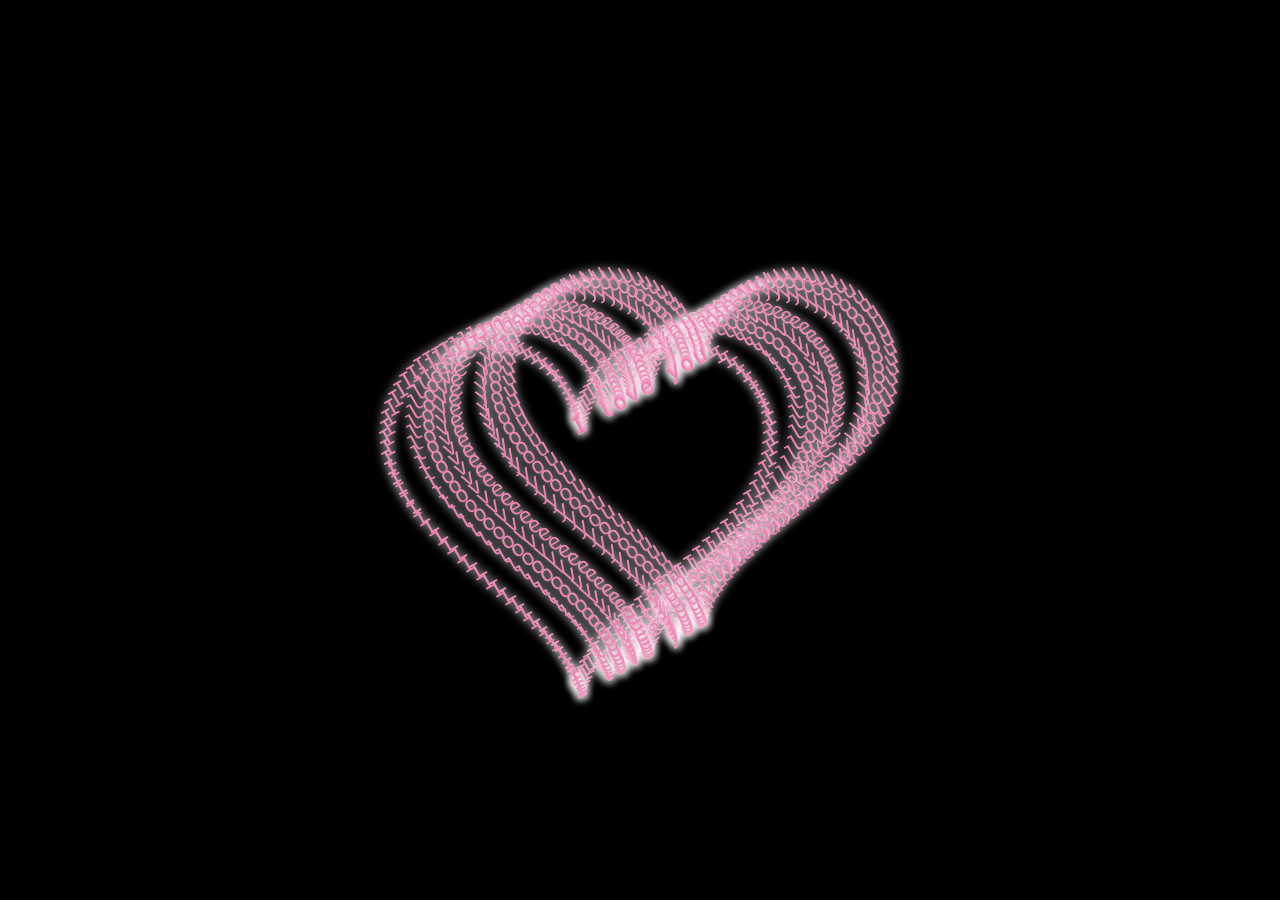
<file: love2.html>
<!doctype html>
<html lang="en">
  <head>
    <meta charset="UTF-8" />
    <title>Love Word Heart</title>

    <style>
      * {
        margin: 0;
        padding: 0;
        box-sizing: border-box;
      }

      body {
        background: black;
        height: 100vh;
        display: flex;
        justify-content: center;
        align-items: center;
        overflow: hidden;
        font-family: monospace;
      }

      #ui {
        position: relative;
        width: 500px;
        height: 500px;
      }

      .love_word {
        position: absolute;
        color: #ea80b0;
        font-size: 1.4rem;
        text-shadow: 0 0 10px #fff;
        letter-spacing: 2px;
        white-space: nowrap;
        transform: translate(-50%, -50%) rotateZ(-30deg);
        animation: horizontal 10s infinite alternate ease-in-out;
      }

      @keyframes horizontal {
        0% {
          transform: translate(-50%, -50%) translateX(-10px) rotateZ(-30deg);
        }
        100% {
          transform: translate(-50%, -50%) translateX(10px) rotateZ(-30deg);
        }
      }
    </style>
  </head>

  <body>
    <div id="ui"></div>

    <script>
      const ui = document.getElementById("ui");
      const totalWords = 140;
      const scale = 12;

      function heart(t) {
        const x = 16 * Math.pow(Math.sin(t), 3);
        const y =
          13 * Math.cos(t) -
          5 * Math.cos(2 * t) -
          2 * Math.cos(3 * t) -
          Math.cos(4 * t);
        return { x, y };
      }

      for (let i = 0; i < totalWords; i++) {
        const t = (i / totalWords) * Math.PI * 2;
        const pos = heart(t);

        const span = document.createElement("span");
        span.className = "love_word";
        span.innerText = "I love you";

        span.style.left = `${250 + pos.x * scale}px`;
        span.style.top = `${250 - pos.y * scale}px`;
        span.style.animationDelay = `${i * -0.3}s`;

        ui.appendChild(span);
      }
    </script>
  </body>
</html>
</file>
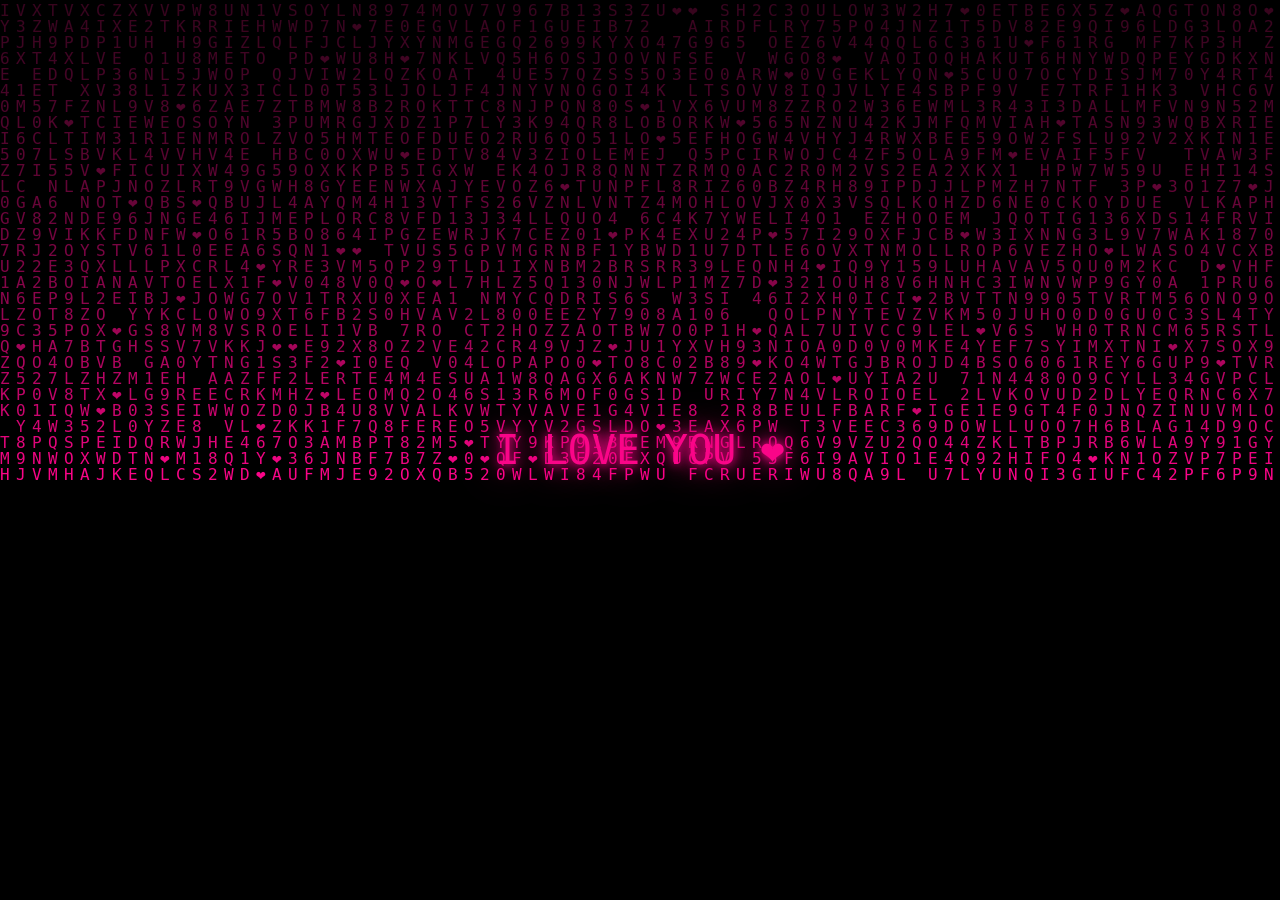
<file: matrix.html>
<!doctype html>
<html lang="en">
  <head>
    <meta charset="UTF-8" />
    <title>Matrix Love Rain</title>
    <style>
      body {
        margin: 0;
        overflow: hidden;
        background: black;
      }

      canvas {
        display: block;
      }

      .love-text {
        position: absolute;
        top: 50%;
        left: 50%;
        transform: translate(-50%, -50%);
        font-size: 40px;
        font-family: monospace;
        color: #fa0588;
        text-shadow:
          0 0 10px #fa0588,
          0 0 20px #fa0588,
          0 0 40px #fa0588;
        animation: pulse 2s infinite alternate;
      }

      @keyframes pulse {
        from {
          opacity: 0.5;
        }
        to {
          opacity: 1;
        }
      }
    </style>
  </head>
  <body>
    <canvas id="matrix"></canvas>
    <div class="love-text">I LOVE YOU ❤️</div>

    <script>
      const canvas = document.getElementById("matrix");
      const ctx = canvas.getContext("2d");

      canvas.height = window.innerHeight;
      canvas.width = window.innerWidth;

      // Karakter hujan (ditambah unsur cinta)
      const letters = "LOVE❤️0123456789ABCDEFGHIJKLMNOPQRSTUVWXYZ";
      const fontSize = 16;
      const columns = canvas.width / fontSize;

      const drops = [];
      for (let x = 0; x < columns; x++) {
        drops[x] = 1;
      }

      function draw() {
        ctx.fillStyle = "rgba(0, 0, 0, 0.05)";
        ctx.fillRect(0, 0, canvas.width, canvas.height);

        ctx.fillStyle = "#fa0588";
        ctx.font = fontSize + "px monospace";

        for (let i = 0; i < drops.length; i++) {
          const text = letters.charAt(
            Math.floor(Math.random() * letters.length),
          );
          ctx.fillText(text, i * fontSize, drops[i] * fontSize);

          if (drops[i] * fontSize > canvas.height && Math.random() > 0.975) {
            drops[i] = 0;
          }

          drops[i]++;
        }
      }

      setInterval(draw, 33);

      // Responsive
      window.addEventListener("resize", () => {
        canvas.height = window.innerHeight;
        canvas.width = window.innerWidth;
      });
    </script>
  </body>
</html>
</file>
<file: bongo/fonts/Open_Sans.css>
/* cyrillic-ext */
@font-face {
  font-family: "Open Sans";
  font-style: normal;
  font-weight: 400;
  font-stretch: 100%;
  src: url(./Open_sans/memSYaGs126MiZpBA-UvWbX2vVnXBbObj2OVZyOOSr4dVJWUgsjZ0B4taVIGxA.woff2)
    format("woff2");
  unicode-range:
    U+0460-052F, U+1C80-1C8A, U+20B4, U+2DE0-2DFF, U+A640-A69F, U+FE2E-FE2F;
}
/* cyrillic */
@font-face {
  font-family: "Open Sans";
  font-style: normal;
  font-weight: 400;
  font-stretch: 100%;
  src: url(./Open_sans/memSYaGs126MiZpBA-UvWbX2vVnXBbObj2OVZyOOSr4dVJWUgsjZ0B4kaVIGxA.woff2)
    format("woff2");
  unicode-range: U+0301, U+0400-045F, U+0490-0491, U+04B0-04B1, U+2116;
}
/* greek-ext */
@font-face {
  font-family: "Open Sans";
  font-style: normal;
  font-weight: 400;
  font-stretch: 100%;
  src: url(./Open_sans/memSYaGs126MiZpBA-UvWbX2vVnXBbObj2OVZyOOSr4dVJWUgsjZ0B4saVIGxA.woff2)
    format("woff2");
  unicode-range: U+1F00-1FFF;
}
/* greek */
@font-face {
  font-family: "Open Sans";
  font-style: normal;
  font-weight: 400;
  font-stretch: 100%;
  src: url(./Open_sans/memSYaGs126MiZpBA-UvWbX2vVnXBbObj2OVZyOOSr4dVJWUgsjZ0B4jaVIGxA.woff2)
    format("woff2");
  unicode-range:
    U+0370-0377, U+037A-037F, U+0384-038A, U+038C, U+038E-03A1, U+03A3-03FF;
}
/* hebrew */
@font-face {
  font-family: "Open Sans";
  font-style: normal;
  font-weight: 400;
  font-stretch: 100%;
  src: url(./Open_sans/memSYaGs126MiZpBA-UvWbX2vVnXBbObj2OVZyOOSr4dVJWUgsjZ0B4iaVIGxA.woff2)
    format("woff2");
  unicode-range:
    U+0307-0308, U+0590-05FF, U+200C-2010, U+20AA, U+25CC, U+FB1D-FB4F;
}
/* math */
@font-face {
  font-family: "Open Sans";
  font-style: normal;
  font-weight: 400;
  font-stretch: 100%;
  src: url(./Open_sans/memSYaGs126MiZpBA-UvWbX2vVnXBbObj2OVZyOOSr4dVJWUgsjZ0B5caVIGxA.woff2)
    format("woff2");
  unicode-range:
    U+0302-0303, U+0305, U+0307-0308, U+0310, U+0312, U+0315, U+031A,
    U+0326-0327, U+032C, U+032F-0330, U+0332-0333, U+0338, U+033A, U+0346,
    U+034D, U+0391-03A1, U+03A3-03A9, U+03B1-03C9, U+03D1, U+03D5-03D6,
    U+03F0-03F1, U+03F4-03F5, U+2016-2017, U+2034-2038, U+203C, U+2040, U+2043,
    U+2047, U+2050, U+2057, U+205F, U+2070-2071, U+2074-208E, U+2090-209C,
    U+20D0-20DC, U+20E1, U+20E5-20EF, U+2100-2112, U+2114-2115, U+2117-2121,
    U+2123-214F, U+2190, U+2192, U+2194-21AE, U+21B0-21E5, U+21F1-21F2,
    U+21F4-2211, U+2213-2214, U+2216-22FF, U+2308-230B, U+2310, U+2319,
    U+231C-2321, U+2336-237A, U+237C, U+2395, U+239B-23B7, U+23D0, U+23DC-23E1,
    U+2474-2475, U+25AF, U+25B3, U+25B7, U+25BD, U+25C1, U+25CA, U+25CC, U+25FB,
    U+266D-266F, U+27C0-27FF, U+2900-2AFF, U+2B0E-2B11, U+2B30-2B4C, U+2BFE,
    U+3030, U+FF5B, U+FF5D, U+1D400-1D7FF, U+1EE00-1EEFF;
}
/* symbols */
@font-face {
  font-family: "Open Sans";
  font-style: normal;
  font-weight: 400;
  font-stretch: 100%;
  src: url(./Open_sans/memSYaGs126MiZpBA-UvWbX2vVnXBbObj2OVZyOOSr4dVJWUgsjZ0B5OaVIGxA.woff2)
    format("woff2");
  unicode-range:
    U+0001-000C, U+000E-001F, U+007F-009F, U+20DD-20E0, U+20E2-20E4,
    U+2150-218F, U+2190, U+2192, U+2194-2199, U+21AF, U+21E6-21F0, U+21F3,
    U+2218-2219, U+2299, U+22C4-22C6, U+2300-243F, U+2440-244A, U+2460-24FF,
    U+25A0-27BF, U+2800-28FF, U+2921-2922, U+2981, U+29BF, U+29EB, U+2B00-2BFF,
    U+4DC0-4DFF, U+FFF9-FFFB, U+10140-1018E, U+10190-1019C, U+101A0,
    U+101D0-101FD, U+102E0-102FB, U+10E60-10E7E, U+1D2C0-1D2D3, U+1D2E0-1D37F,
    U+1F000-1F0FF, U+1F100-1F1AD, U+1F1E6-1F1FF, U+1F30D-1F30F, U+1F315,
    U+1F31C, U+1F31E, U+1F320-1F32C, U+1F336, U+1F378, U+1F37D, U+1F382,
    U+1F393-1F39F, U+1F3A7-1F3A8, U+1F3AC-1F3AF, U+1F3C2, U+1F3C4-1F3C6,
    U+1F3CA-1F3CE, U+1F3D4-1F3E0, U+1F3ED, U+1F3F1-1F3F3, U+1F3F5-1F3F7,
    U+1F408, U+1F415, U+1F41F, U+1F426, U+1F43F, U+1F441-1F442, U+1F444,
    U+1F446-1F449, U+1F44C-1F44E, U+1F453, U+1F46A, U+1F47D, U+1F4A3, U+1F4B0,
    U+1F4B3, U+1F4B9, U+1F4BB, U+1F4BF, U+1F4C8-1F4CB, U+1F4D6, U+1F4DA,
    U+1F4DF, U+1F4E3-1F4E6, U+1F4EA-1F4ED, U+1F4F7, U+1F4F9-1F4FB,
    U+1F4FD-1F4FE, U+1F503, U+1F507-1F50B, U+1F50D, U+1F512-1F513,
    U+1F53E-1F54A, U+1F54F-1F5FA, U+1F610, U+1F650-1F67F, U+1F687, U+1F68D,
    U+1F691, U+1F694, U+1F698, U+1F6AD, U+1F6B2, U+1F6B9-1F6BA, U+1F6BC,
    U+1F6C6-1F6CF, U+1F6D3-1F6D7, U+1F6E0-1F6EA, U+1F6F0-1F6F3, U+1F6F7-1F6FC,
    U+1F700-1F7FF, U+1F800-1F80B, U+1F810-1F847, U+1F850-1F859, U+1F860-1F887,
    U+1F890-1F8AD, U+1F8B0-1F8BB, U+1F8C0-1F8C1, U+1F900-1F90B, U+1F93B,
    U+1F946, U+1F984, U+1F996, U+1F9E9, U+1FA00-1FA6F, U+1FA70-1FA7C,
    U+1FA80-1FA89, U+1FA8F-1FAC6, U+1FACE-1FADC, U+1FADF-1FAE9, U+1FAF0-1FAF8,
    U+1FB00-1FBFF;
}
/* vietnamese */
@font-face {
  font-family: "Open Sans";
  font-style: normal;
  font-weight: 400;
  font-stretch: 100%;
  src: url(./Open_sans/memSYaGs126MiZpBA-UvWbX2vVnXBbObj2OVZyOOSr4dVJWUgsjZ0B4vaVIGxA.woff2)
    format("woff2");
  unicode-range:
    U+0102-0103, U+0110-0111, U+0128-0129, U+0168-0169, U+01A0-01A1,
    U+01AF-01B0, U+0300-0301, U+0303-0304, U+0308-0309, U+0323, U+0329,
    U+1EA0-1EF9, U+20AB;
}
/* latin-ext */
@font-face {
  font-family: "Open Sans";
  font-style: normal;
  font-weight: 400;
  font-stretch: 100%;
  src: url(./Open_sans/memSYaGs126MiZpBA-UvWbX2vVnXBbObj2OVZyOOSr4dVJWUgsjZ0B4uaVIGxA.woff2)
    format("woff2");
  unicode-range:
    U+0100-02BA, U+02BD-02C5, U+02C7-02CC, U+02CE-02D7, U+02DD-02FF, U+0304,
    U+0308, U+0329, U+1D00-1DBF, U+1E00-1E9F, U+1EF2-1EFF, U+2020, U+20A0-20AB,
    U+20AD-20C0, U+2113, U+2C60-2C7F, U+A720-A7FF;
}
/* latin */
@font-face {
  font-family: "Open Sans";
  font-style: normal;
  font-weight: 400;
  font-stretch: 100%;
  src: url(./Open_sans/memSYaGs126MiZpBA-UvWbX2vVnXBbObj2OVZyOOSr4dVJWUgsjZ0B4gaVI.woff2)
    format("woff2");
  unicode-range:
    U+0000-00FF, U+0131, U+0152-0153, U+02BB-02BC, U+02C6, U+02DA, U+02DC,
    U+0304, U+0308, U+0329, U+2000-206F, U+20AC, U+2122, U+2191, U+2193, U+2212,
    U+2215, U+FEFF, U+FFFD;
}
</file>
<file: bongo/style/style.css>
@keyframes wave {
  0%, 100% {
    transform: rotate(0)
  }

  20%, 60% {
    transform: rotate(-25deg)
  }

  40%, 80% {
    transform: rotate(10deg)
  }
}

html, body {
  margin: 0
}

body {
  height: 100%;
  width: 100%;
  background-color: #fff;
  -moz-user-select: none;
  -khtml-user-select: none;
  -webkit-user-select: none;
  user-select: none;
  overflow: hidden;
  font-family: 'Open Sans', sans-serif;
  font-size: 14px
}

header, footer {
  position: absolute;
  text-align: center;
  width: calc(100% - 20px);
  padding: 10px;
  z-index: 500
}

header a, footer a {
  color: #000;
  text-decoration: none
}

footer {
  bottom: 0
}

footer span {
  margin: 0 7px
}

hr {
  position: relative;
  display: block;
  width: 200%;
  height: 5px;
  background: #000;
  margin: 140px 0 0 -50%;
  border: none;
  transform: rotate(13.5deg);
  z-index: 10
}

a#github {
  z-index: 1000
}

svg#github {
  fill: #000;
  color: #fff;
  position: absolute;
  top: 0;
  border: 0;
  right: 0;
  z-index: 1000
}

svg#github:hover .octo-arm {
  animation: wave 560ms ease-in-out
}

select#select-instrument {
  position: relative;
  width: 240px;
  height: 60px;
  margin: 5px 2px;
  padding: 0 15px;
  font-size: 30px;
  color: inherit;
  text-align-last: center;
  background: rgba(0, 0, 0, 0.2);
  box-shadow: inset 0 0 0 4px rgba(0, 0, 0, 0.1);
  border: 0;
  border-radius: 5px;
  transition: all .2s ease-out;
  outline: none;
  -webkit-appearance: none;
  -moz-appearance: none;
  appearance: none;
  z-index: 1000
}

select#select-instrument option {
  color: inherit;
  background: #fff;
  border: 0;
  outline: none
}

#container {
  position: absolute;
  top: 50%;
  left: 50%;
  transform: translate(-50%, -50%);
  width: 800px;
  height: 450px
}

#container div {
  position: absolute;
  display: inline-block;
  top: 0;
  height: 100%;
  width: 100%;
  background-repeat: no-repeat
}

#touch {
  display: none
}

#keys>div {
  display: inline-block;
  padding: 0 8px
}

#keys>div span {
  display: block;
  margin: 0 4px 8px
}

#taps, #layers {
  position: absolute;
  width: 100%;
  font-size: 30px;
  text-align: center;
  color: #fff;
  z-index: 1000
}

#layers {
  top: 0
}

#taps {
  bottom: 0;
  margin-bottom: 50px
}

#taps .tap {
  position: relative;
  display: inline-block;
  width: 60px;
  height: 60px;
  margin: 5px 2px
}

#tap-left, #tap-right {
  width: calc(2.5 * 60px + 18px) !important;
  height: calc(2 * 60px + 10px) !important
}

#tap-space {
  width: calc(300px + 45px) !important;
  height: calc(2 * 60px + 10px) !important
}

.highlight {
  background: rgba(119, 158, 203, 0.6) !important;
  transition: none !important;
  transform: scale(0.95);
  transform-origin: 50% 50%
}

.octo-arm {
  transform-origin: 130px 106px
}

.key {
  display: inline-block !important;
  min-width: 35px;
  height: 35px;
  padding: 4px 0 0 6px;
  background: #f5f5f5;
  border: 2px solid #b3b3b3;
  border-radius: 6px;
  box-shadow: inset -6px -4px 0 0 #ccc;
  text-align: left;
  font-size: 15px
}

.key-wide {
  min-width: 135px !important
}

.tap {
  background: rgba(0, 0, 0, 0.2);
  box-shadow: inset 0 0 0 4px rgba(0, 0, 0, 0.1);
  width: 60px;
  height: 135px;
  border-radius: 5px;
  text-align: center;
  transition: all .2s ease-out;
  z-index: 1000
}

.tap span {
  display: block;
  position: relative;
  font-size: 30px;
  top: 50%;
  left: 50%;
  transform: translate(-50%, -50%);
  color: #fff;
  text-shadow: 1px 1px 1px rgba(0, 0, 0, 0.2);
  pointer-events: none
}

.cat div {
  background-position-y: 0;
  background-position-x: 0
}

.cat>#head {
  background-image: url(../images/cat.png);
  z-index: 10
}

.cat>#mouth {
  background-image: url(../images/mouth.png);
  z-index: 20
}

.cat>#paw-left {
  background-image: url(../images/paw-left.png);
  z-index: 30
}

.cat>#paw-right {
  background-image: url(../images/paw-right.png);
  z-index: 30
}

.instruments {
  z-index: 20
}

.instruments>#bongo, #layer-bongo {
  background-image: url(../images/bongo.png)
}

.instruments>#keyboard, #layer-keyboard {
  background-image: url(../images/keyboard.png)
}

.instruments>#cymbal, #layer-cymbal {
  background-image: url(../images/cymbal.png)
}

.instruments>#marimba, #layer-marimba {
  background-image: url(../images/marimba.png)
}

.instruments>#tambourine, #layer-tambourine {
  background-image: url(../images/tambourine.png)
}

.instruments>#cowbell, #layer-cowbell {
  background-image: url(../images/cowbell.png)
}

.instruments>#keyboard, .instruments>#cymbal, .instruments>#marimba, .instruments>#tambourine, .instruments>#cowbell {
  visibility: hidden
}

@media (prefers-color-scheme: dark) {
  body {
    background-color: #000 !important;
    color: #fff !important
  }

  header a, footer a {
    color: #fff !important
  }

  hr {
    background: #fff !important
  }

  svg#github {
    fill: #fff !important;
    color: #000 !important
  }

  .key {
    background: #333;
    border: 2px solid #252525;
    box-shadow: inset -6px -4px 0 0 #1b1b1b
  }

  select#select-instrument, .tap {
    background: rgba(255, 255, 255, 0.2);
    box-shadow: inset 0 0 0 4px rgba(255, 255, 255, 0.1)
  }

  select#select-instrument option {
    background: #000
  }

  .tap span {
    text-shadow: none
  }

  .cat div {
    background-position-y: -450px
  }

  .cc-window {
    border: 1px solid rgba(255, 255, 255, 0.2) !important
  }
}

@media (prefers-reduced-motion: reduce) {
  svg#github:hover .octo-arm {
    animation: none !important
  }

  select#select-instrument, .tap {
    transition: none !important
  }

  .highlight {
    transform: scale(1) !important
  }
}

@media only screen and (max-width: 769px) {
  body {
    font-size: 13px
  }

  a#github {
    visibility: hidden
  }

  #container {
    transform: scale(0.6, 0.6) translate(-50%, -50%);
    transform-origin: top left
  }
}

@media only screen and (pointer: coarse) {
  header {
    visibility: hidden
  }

  #touch {
    display: block
  }
}
</file>
<file: bongo/style/cookieconsent.min.css>
.cc-window{opacity:1;-webkit-transition:opacity 1s ease;transition:opacity 1s ease}.cc-window.cc-invisible{opacity:0}.cc-animate.cc-revoke{-webkit-transition:transform 1s ease;-webkit-transition:-webkit-transform 1s ease;transition:-webkit-transform 1s ease;transition:transform 1s ease;transition:transform 1s ease,-webkit-transform 1s ease}.cc-animate.cc-revoke.cc-top{-webkit-transform:translateY(-2em);transform:translateY(-2em)}.cc-animate.cc-revoke.cc-bottom{-webkit-transform:translateY(2em);transform:translateY(2em)}.cc-animate.cc-revoke.cc-active.cc-top{-webkit-transform:translateY(0);transform:translateY(0)}.cc-animate.cc-revoke.cc-active.cc-bottom{-webkit-transform:translateY(0);transform:translateY(0)}.cc-revoke:hover{-webkit-transform:translateY(0);transform:translateY(0)}.cc-grower{max-height:0;overflow:hidden;-webkit-transition:max-height 1s;transition:max-height 1s}
.cc-revoke,.cc-window{position:fixed;overflow:hidden;-webkit-box-sizing:border-box;box-sizing:border-box;font-family:Helvetica,Calibri,Arial,sans-serif;font-size:16px;line-height:1.5em;display:-webkit-box;display:-ms-flexbox;display:flex;-ms-flex-wrap:nowrap;flex-wrap:nowrap;z-index:9999}.cc-window.cc-static{position:static}.cc-window.cc-floating{padding:2em;max-width:24em;-webkit-box-orient:vertical;-webkit-box-direction:normal;-ms-flex-direction:column;flex-direction:column}.cc-window.cc-banner{padding:1em 1.8em;width:100%;-webkit-box-orient:horizontal;-webkit-box-direction:normal;-ms-flex-direction:row;flex-direction:row}.cc-revoke{padding:.5em}.cc-revoke:hover{text-decoration:underline}.cc-header{font-size:18px;font-weight:700}.cc-btn,.cc-close,.cc-link,.cc-revoke{cursor:pointer}.cc-link{opacity:.8;display:inline-block;padding:.2em;text-decoration:underline}.cc-link:hover{opacity:1}.cc-link:active,.cc-link:visited{color:initial}.cc-btn{display:block;padding:.4em .8em;font-size:.9em;font-weight:700;border-width:2px;border-style:solid;text-align:center;white-space:nowrap}.cc-highlight .cc-btn:first-child{background-color:transparent;border-color:transparent}.cc-highlight .cc-btn:first-child:focus,.cc-highlight .cc-btn:first-child:hover{background-color:transparent;text-decoration:underline}.cc-close{display:block;position:absolute;top:.5em;right:.5em;font-size:1.6em;opacity:.9;line-height:.75}.cc-close:focus,.cc-close:hover{opacity:1}
.cc-revoke.cc-top{top:0;left:3em;border-bottom-left-radius:.5em;border-bottom-right-radius:.5em}.cc-revoke.cc-bottom{bottom:0;left:3em;border-top-left-radius:.5em;border-top-right-radius:.5em}.cc-revoke.cc-left{left:3em;right:unset}.cc-revoke.cc-right{right:3em;left:unset}.cc-top{top:1em}.cc-left{left:1em}.cc-right{right:1em}.cc-bottom{bottom:1em}.cc-floating>.cc-link{margin-bottom:1em}.cc-floating .cc-message{display:block;margin-bottom:1em}.cc-window.cc-floating .cc-compliance{-webkit-box-flex:1;-ms-flex:1 0 auto;flex:1 0 auto}.cc-window.cc-banner{-webkit-box-align:center;-ms-flex-align:center;align-items:center}.cc-banner.cc-top{left:0;right:0;top:0}.cc-banner.cc-bottom{left:0;right:0;bottom:0}.cc-banner .cc-message{display:block;-webkit-box-flex:1;-ms-flex:1 1 auto;flex:1 1 auto;max-width:100%;margin-right:1em}.cc-compliance{display:-webkit-box;display:-ms-flexbox;display:flex;-webkit-box-align:center;-ms-flex-align:center;align-items:center;-ms-flex-line-pack:justify;align-content:space-between}.cc-floating .cc-compliance>.cc-btn{-webkit-box-flex:1;-ms-flex:1;flex:1}.cc-btn+.cc-btn{margin-left:.5em}
@media print{.cc-revoke,.cc-window{display:none}}@media screen and (max-width:900px){.cc-btn{white-space:normal}}@media screen and (max-width:414px) and (orientation:portrait),screen and (max-width:736px) and (orientation:landscape){.cc-window.cc-top{top:0}.cc-window.cc-bottom{bottom:0}.cc-window.cc-banner,.cc-window.cc-floating,.cc-window.cc-left,.cc-window.cc-right{left:0;right:0}.cc-window.cc-banner{-webkit-box-orient:vertical;-webkit-box-direction:normal;-ms-flex-direction:column;flex-direction:column}.cc-window.cc-banner .cc-compliance{-webkit-box-flex:1;-ms-flex:1 1 auto;flex:1 1 auto}.cc-window.cc-floating{max-width:none}.cc-window .cc-message{margin-bottom:1em}.cc-window.cc-banner{-webkit-box-align:unset;-ms-flex-align:unset;align-items:unset}.cc-window.cc-banner .cc-message{margin-right:0}}
.cc-floating.cc-theme-classic{padding:1.2em;border-radius:5px}.cc-floating.cc-type-info.cc-theme-classic .cc-compliance{text-align:center;display:inline;-webkit-box-flex:0;-ms-flex:none;flex:none}.cc-theme-classic .cc-btn{border-radius:5px}.cc-theme-classic .cc-btn:last-child{min-width:140px}.cc-floating.cc-type-info.cc-theme-classic .cc-btn{display:inline-block}
.cc-theme-edgeless.cc-window{padding:0}.cc-floating.cc-theme-edgeless .cc-message{margin:2em;margin-bottom:1.5em}.cc-banner.cc-theme-edgeless .cc-btn{margin:0;padding:.8em 1.8em;height:100%}.cc-banner.cc-theme-edgeless .cc-message{margin-left:1em}.cc-floating.cc-theme-edgeless .cc-btn+.cc-btn{margin-left:0}
</file>
